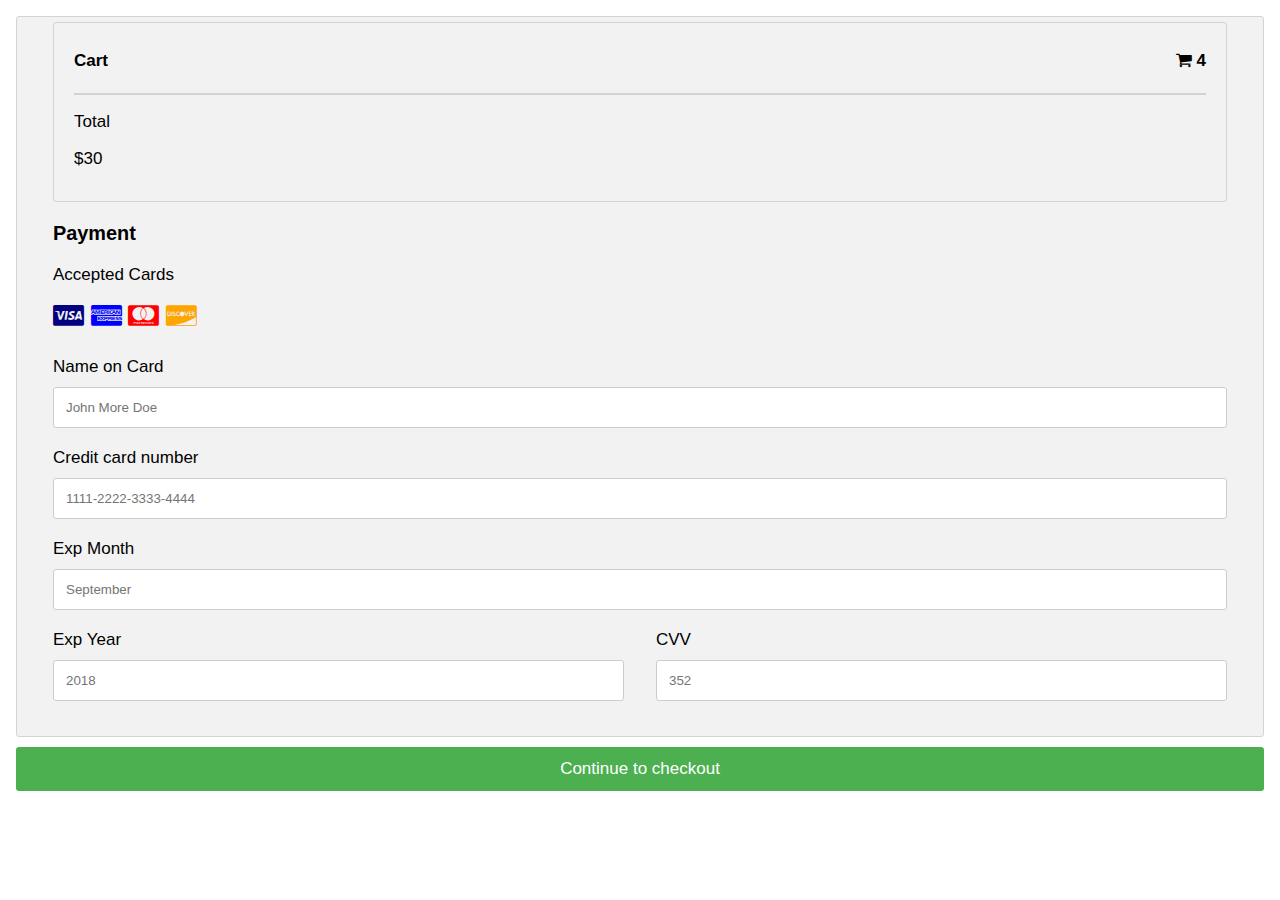
<file: meet copy/payment.html>
<!DOCTYPE html>
<html>
<head>
<meta name="viewport" content="width=device-width, initial-scale=1">
<link rel="stylesheet" href="https://cdnjs.cloudflare.com/ajax/libs/font-awesome/4.7.0/css/font-awesome.min.css">
<link rel="stylesheet" href="/meet copy/payment.css">
</head>
<body>

<div class="row">
  <div class="col-75">
    <div class="container">

      <div class="col-25">
        <div class="container">
          <h4>Cart <span class="price" style="color:black"><i class="fa fa-shopping-cart"></i> <b id="total_products">4</b></span></h4>
          <hr>
          <p>Total <span class="price" style="color:black"><p id="total_final">$30</p></span></p>
        </div>
      </div>
      <form action="/action_page.php">

          <div class="col-50">
            <h3> Payment </h3>
            <label for="fname">Accepted Cards</label>
            <div class="icon-container">
              <i class="fa fa-cc-visa" style="color:navy;"></i>
              <i class="fa fa-cc-amex" style="color:blue;"></i>
              <i class="fa fa-cc-mastercard" style="color:red;"></i>
              <i class="fa fa-cc-discover" style="color:orange;"></i>
            </div>
            <label for="cname">Name on Card</label>
            <input type="text" id="cname" name="cardname" placeholder="John More Doe">
            <label for="ccnum">Credit card number</label>
            <input type="text" id="ccnum" name="cardnumber" placeholder="1111-2222-3333-4444">
            <label for="expmonth">Exp Month</label>
            <input type="text" id="expmonth" name="expmonth" placeholder="September">
            <div class="row">
              <div class="col-50">
                <label for="expyear">Exp Year</label>
                <input type="text" id="expyear" name="expyear" placeholder="2018">
              </div>
              <div class="col-50">
                <label for="cvv">CVV</label>
                <input type="text" id="cvv" name="cvv" placeholder="352">
              </div>
            </div>
          </div>
          
        </div>
        
        <input type="submit" value="Continue to checkout" class="btn">
      </form>
    </div>
  </div>
  
</div>

<script src="/meet copy/payment.js"></script>
</body>
</html>
</file>
<file: meet copy/payment.css>
body {
    font-family: Arial;
    font-size: 17px;
    padding: 8px;
  }
  
  * {
    box-sizing: border-box;
  }
  
  .row {
    display: -ms-flexbox; /* IE10 */
    display: flex;
    -ms-flex-wrap: wrap; /* IE10 */
    flex-wrap: wrap;
    margin: 0 -16px;
  }
  
  .col-25 {
    -ms-flex: 25%; /* IE10 */
    flex: 25%;
  }
  
  .col-50 {
    -ms-flex: 50%; /* IE10 */
    flex: 50%;
  }
  
  .col-75 {
    -ms-flex: 75%; /* IE10 */
    flex: 75%;
  }
  
  .col-25,
  .col-50,
  .col-75 {
    padding: 0 16px;
  }
  
  .container {
    background-color: #f2f2f2;
    padding: 5px 20px 15px 20px;
    border: 1px solid lightgrey;
    border-radius: 3px;
  }
  
  input[type=text] {
    width: 100%;
    margin-bottom: 20px;
    padding: 12px;
    border: 1px solid #ccc;
    border-radius: 3px;
  }
  
  label {
    margin-bottom: 10px;
    display: block;
  }
  
  .icon-container {
    margin-bottom: 20px;
    padding: 7px 0;
    font-size: 24px;
  }
  
  .btn {
    background-color: #4CAF50;
    color: white;
    padding: 12px;
    margin: 10px 0;
    border: none;
    width: 100%;
    border-radius: 3px;
    cursor: pointer;
    font-size: 17px;
  }
  
  .btn:hover {
    background-color: #45a049;
  }
  
  a {
    color: #2196F3;
  }
  
  hr {
    border: 1px solid lightgrey;
  }
  
  span.price {
    float: right;
    color: grey;
  }
  
  /* Responsive layout - when the screen is less than 800px wide, make the two columns stack on top of each other instead of next to each other (also change the direction - make the "cart" column go on top) */
  @media (max-width: 800px) {
    .row {
      flex-direction: column-reverse;
    }
    .col-25 {
      margin-bottom: 20px;
    }
  }
</file>
